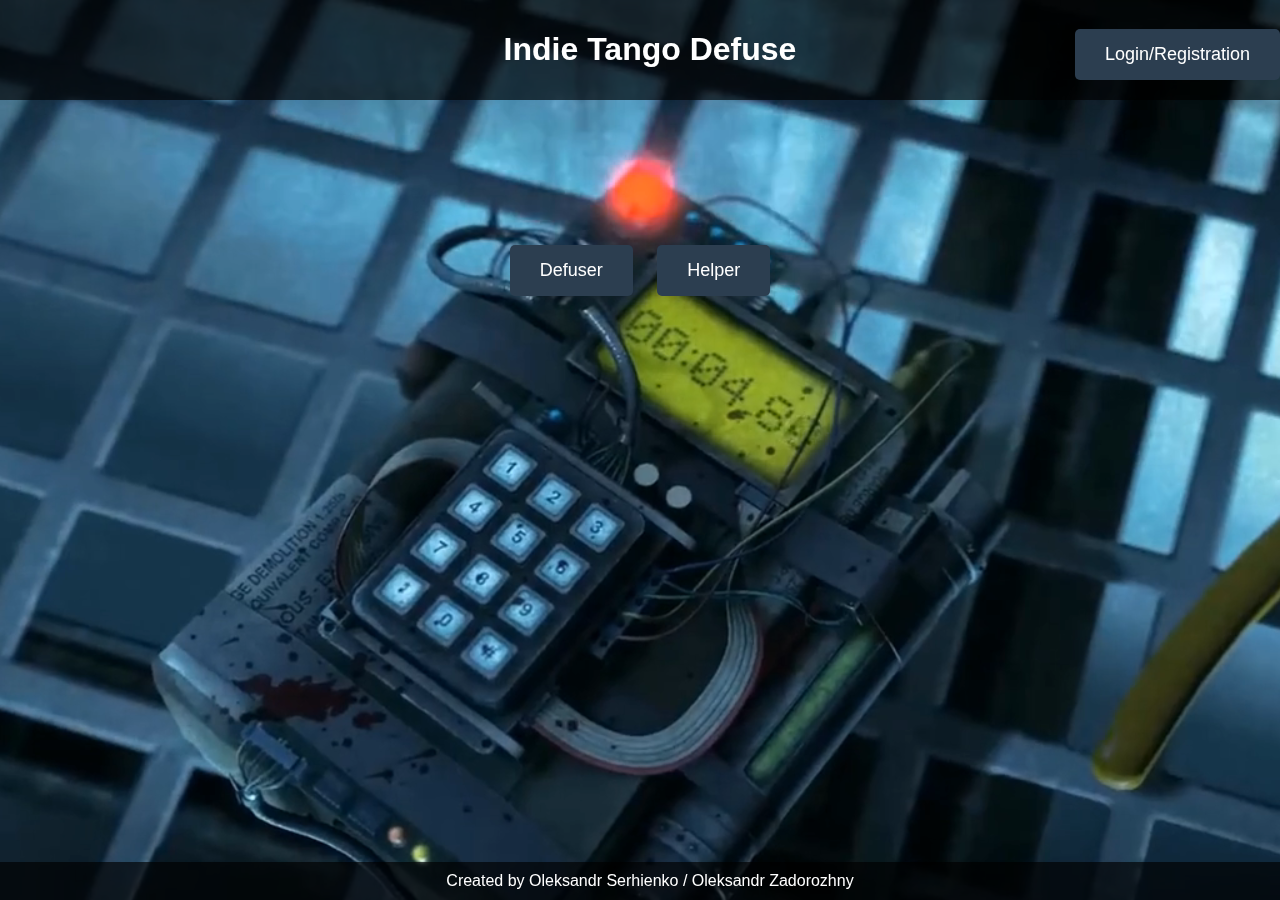
<file: index.html>
<!DOCTYPE html>
<html lang="en">

<head>
    <meta charset="UTF-8">
    <meta http-equiv="X-UA-Compatible" content="IE=edge">
    <meta name="viewport" content="width=device-width, initial-scale=1.0">
    <title>Indie Tango Defuse</title>
    <link rel="stylesheet" href="css/styles.css">
</head>

<body>

    <video autoplay muted loop id="videoBackground">
        <source src="res/defuse.mp4" type="video/mp4">
        Your browser does not support the video tag.
    </video>

    <header>
        <div class="invisible">Login/Registration</div>
        <h1>Indie Tango Defuse</h1>
        <button class="button" onclick="loginRegistration()">Login/Registration</button>
    </header>

    <main>
        <div>
            <button class="button" onclick="defuserClicked()">Defuser</button>
            <button class="button" onclick="openPopup()">Helper</button>
        </div>
        <div class="friends">
            <h3>Friends</h3>

        </div>
    </main>

    <footer>
        Created by Oleksandr Serhienko / Oleksandr Zadorozhny
    </footer>


    <div id="popup" class="popup">
        <p>Enter session:</p>
        <input type="text" id="inputField" onkeypress="checkEnter(event)">
        <button class="button" onclick="submitDate()">Submit</button>
        <button class="button" onclick="closePopup()">Close</button>
    </div>


    <script>
        var token;
        var allFriends;
        var onlineFriends;

        function loginRegistration() {
            // Handle log/reg button click event
            window.location.href = 'login.html';
            console.log("Login button clicked");
        }
        function defuserClicked() {
            // Handle defuser button click event
            window.location.href = 'defuser.html';
            console.log("Defuser button clicked");
        }

        function helperClicked() {
            // Handle helper button click event
            console.log("Helper button clicked");
            document.getElementById('popup').style.display = 'block';
            document.getElementById('inputField').focus();
        }

        function openPopup() {
            document.getElementById('popup').style.display = 'block';
            document.getElementById('inputField').focus();
        }

        function closePopup() {
            document.getElementById('popup').style.display = 'none';
        }

        function checkEnter(event) {
            if (event.key === 'Enter') {
                displayDate();
            }
        }

        function getFriends() {
            const url = 'https://indie-tango-defuse-backend-dep-b485d223046a.herokuapp.com/getInfo/getFriends';
            fetch(url, {
                method: 'GET',
                headers: {
                    'Content-Type': 'application/json',
                    'Authorization': 'Bearer ' + localStorage.getItem('token')
                }
            })
                .then(response => {
                    console.log("header");
                    console.log(localStorage.getItem('token'));

                    if (!response.ok) {
                        throw new Error('Network response was not ok');
                    }
                    return response.json();
                })
                .then(data => {
                    allFriends = data.allFriends;
                    onlineFriends = data.onlineFriends;
                    console.log(data.onlineFriends);
                    console.log(JSON.stringify(data.onlineFriends));
                    displayFriendsList();
                })
                .catch(error => console.error('Fetch error:', error));
        }

        function displayFriendsList() {
            var friendsDiv = document.querySelector('.friends');
            var friendsListHTML = '<h3>Friends</h3>';
            var friendsListHTML = '<form onsubmit=\"addFriends(event)\"><div><input type=\"email\" name=\"email\" placeholder=\"Add to friend\" required><button class = "add_to_f" type="submit">Add</button></form>';
            // Додаємо першу вкладку для всіх друзів
            friendsListHTML += '<div class="tabs">';
            friendsListHTML += '<div class="tab" onclick="switchTab(\'all\')">All Friends</div>';
            friendsListHTML += '<div class="tab" onclick="switchTab(\'online\')">Online Friends</div>';
            friendsListHTML += '</div>';

            // Додаємо контент для всіх друзів
            friendsListHTML += '<div class="tab-content allFriends" id="allFriends"><ul>';
            allFriends.forEach(function (friend) {
                friendsListHTML += '<li>' + friend + '</li>';
            });
            friendsListHTML += '</ul></div>';

            // Додаємо контент для онлайн друзів
            friendsListHTML += '<div class="tab-content onlineFriends" id="onlineFriends"><ul>';
            friendsListHTML += '<p>' + 'Click on a friend\'s login to join' + '</p>';

            for (const key in onlineFriends) {
                if (Object.hasOwnProperty.call(onlineFriends, key)) {
                    friendsListHTML += '<li onclick="displayDate(\'' + onlineFriends[key] + '\')" onmouseover="this.style.cursor=\'pointer\'" onmouseout="this.style.cursor=\'default\'">' + key + '</li>';
                }
            }
            friendsListHTML += '</ul></div>';

            friendsDiv.innerHTML = friendsListHTML;
        }

        function addFriends(event) {
            event.preventDefault();
            const url = 'https://indie-tango-defuse-backend-dep-b485d223046a.herokuapp.com/getInfo/addFriends';
            fetch(url, {
                method: 'GET',
                headers: {
                    'Content-Type': 'application/json',
                    'Authorization': 'Bearer ' + localStorage.getItem('token'),
                    'friend': event.target.email.value
                }
            })
                .then(response => {
                    if (!response.ok) {
                        throw new Error('Network response was not ok');
                    }
                    location.reload();
                    return response.json();
                })
                .then(data => {
                    
                })
                .catch(error => console.error('Fetch error:', error));
        }

        // Функція для перемикання вкладок
        function switchTab(tabName) {
            var tabs = document.querySelectorAll('.tab');
            var tabContents = document.querySelectorAll('.tab-content');
            tabs.forEach(function (tab) {
                tab.classList.remove('active');
            });
            tabContents.forEach(function (tabContent) {
                tabContent.style.display = 'none';
            });
            document.querySelector('.' + tabName + 'Friends').style.display = 'block';
            document.querySelector('.' + tabName).classList.add('active');
        }

        function submitDate() {
            var selectedDate = document.getElementById('inputField').value;
            window.location.href = 'helper.html?sessionCode=' + encodeURIComponent(selectedDate);
        }

        function displayDate(gameCode) {
            var selectedDate = document.getElementById('inputField').value;
            window.location.href = 'helper.html?sessionCode=' + encodeURIComponent(gameCode);
        }
        document.addEventListener('DOMContentLoaded', function () {
            var friendsDiv = document.querySelector('.friends');
            var headerDiv = document.querySelector('header div.invisible');
            var headerButton = document.querySelector('header button.button');
            if (localStorage.getItem('token') && localStorage.getItem('token') != "null") {
                token = 'Bearer ' + localStorage.getItem('token');
                headerDiv.textContent = "Logout";
                headerButton.textContent = "Logout";
            } else {
                headerDiv.textContent = "Login/Registration";
                headerButton.textContent = "Login/Registration";
                token = 'Bearer ' + 'eyJhbGciOiJIUzI1NiJ9.eyJzdWIiOiJnZ2dAYXNkYXNkIiwiaWF0IjoxNzA3NDI1ODM3LCJleHAiOjE3MDgwMzA2Mzd9.e8Cgjz4WAn2iwDVG1XjsXCr5CfRWT7hKNsrRuJ1farM';
                friendsDiv.classList.add('none');
            }

            getFriends();
        });
    </script>

</body>

</html>
</file>
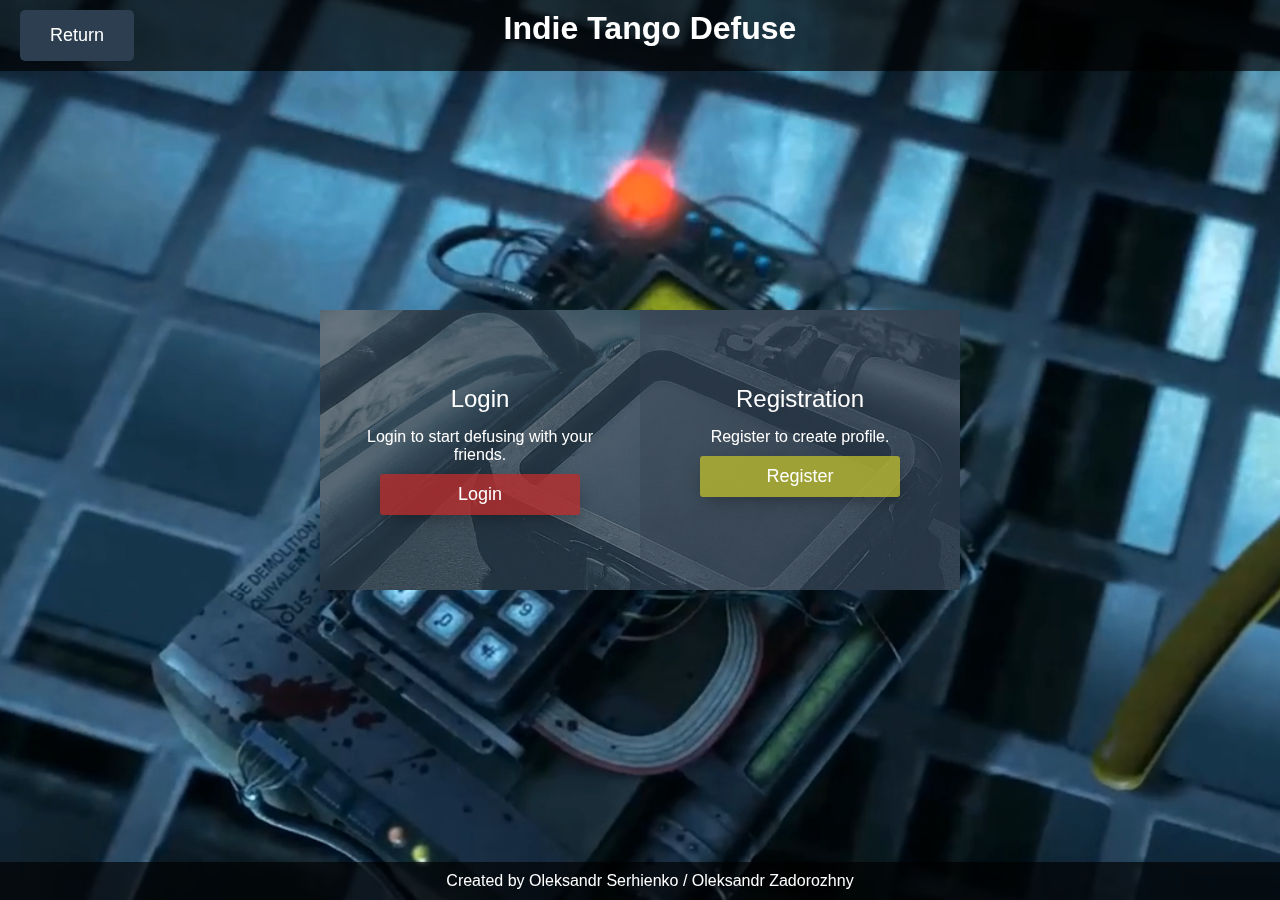
<file: login.html>
<!DOCTYPE html>
<html lang="en">

<head>
    <meta charset="UTF-8">
    <meta name="viewport" content="width=device-width, initial-scale=1.0">
    <title>Login Page</title>
    <link rel="stylesheet" href="css/login.css">
    <link rel="stylesheet"
        href="https://fonts.googleapis.com/css2?family=Material+Symbols+Outlined:opsz,wght,FILL,GRAD@24,400,0,0" />
</head>

<body>
    <video autoplay muted loop id="videoBackground">
        <source src="res/defuse.mp4" type="video/mp4">
        Your browser does not support the video tag.
    </video>


    <div class="cotn_principal">
        <div class="cont_centrar">
            <div class="cont_login">
                <div class="cont_info_log_sign_up">
                    <div class="col_md_login">
                        <div class="cont_ba_opcitiy">
                            <h2>Login</h2>
                            <p>Login to start defusing with your friends.</p>
                            <button class="btn_login" onclick="change_to_login()">Login</button>
                        </div>
                    </div>
                    <div class="col_md_sign_up">
                        <div class="cont_ba_opcitiy">
                            <h2>Registration</h2>
                            <p>Register to create profile.</p>
                            <button class="btn_sign_up" onclick="change_to_sign_up()">Register</button>
                        </div>
                    </div>
                </div>


                <div class="cont_back_info">
                    <div class="cont_img_back_grey">
                        <img src="/res/login_box.jpg" alt="" />
                    </div>

                </div>
                <div class="cont_forms">
                    <div class="cont_img_back_">
                        <img src="/res/login_box.jpg" alt="" />
                    </div>



                    <div class="cont_form_login">
                        <a href="#" onclick="hidden_login_and_sign_up()"><span
                                class="material-symbols-outlined">arrow_back</span></a>
                        <h2>Login</h2>
                        <form onsubmit="authenticate(event)">
                            <input type="email" name="email" placeholder="Email" />
                            <input type="password" name="password" placeholder="Password" />
                            <button class="btn_login" type="submit">Submit</button>
                        </form>
                    </div>

                    <div class="cont_form_sign_up">
                        <a href="#" onclick="hidden_login_and_sign_up()"><span
                                class="material-symbols-outlined">arrow_back</span></a>
                        <h2>Registration</h2>
                        <form onsubmit="register(event)">
                            <input type="email" name="email" placeholder="Email" />
                            <input type="text" name="UserName" placeholder="User" />
                            <input type="password" name="password" placeholder="Password" />
                            <input type="password" name="confirmPassword" placeholder="Confirm Password" />
                            <button class="btn_sign_up" type="submit">Submit</button>
                        </form>
                    </div>
                </div>
            </div>
        </div>
    </div>

    <header>
        <button onclick="Return()">Return</button>
        <h1>Indie Tango Defuse</h1>
        <div class="invisible">Return</div>
    </header>

    <footer>
        Created by Oleksandr Serhienko / Oleksandr Zadorozhny
    </footer>

    <!-- <h2>addFriends</h2>
    <form onsubmit="addFriends(event)">
        <div>
            <input type="email" name="email" required>
        </div>

        <button type="submit">Submit</button>
    </form>
    <button onclick="logOut()">LogOut</button> -->

</body>

</html>
<script src="./webSocketHelper.js"></script>
<script>
    function Return() {
        // Handle Return button click event
        window.location.href = 'index.html';
        console.log("Return button clicked");
    }
    function authenticate(event) {
        event.preventDefault(); // Щоб уникнути перезавантаження сторінки
        const url = 'https://indie-tango-defuse-backend-dep-b485d223046a.herokuapp.com/api/auth/authenticate';
        const formData = {
            email: event.target.email.value,
            password: event.target.password.value
        };
        fetch(url, {
            method: 'POST',
            headers: {
                'Content-Type': 'application/json'
            },
            body: JSON.stringify(formData)
        })
            .then(response => {
                if (!response.ok) {
                    throw new Error('Network response was not ok');
                }
                // console.log(response.json());
                return response.json();
            })
            .then(data => {
                localStorage.setItem('token', data.token);
                console.log("token saved");
                window.location.href = 'index.html';
            })
            .catch(error => console.error('Fetch error:', error));
    }

    function register(event) {
        event.preventDefault();
        const url = 'https://indie-tango-defuse-backend-dep-b485d223046a.herokuapp.com/api/auth/register';
        const formData = {
            email: event.target.email.value,
            password: event.target.password.value
        };
        fetch(url, {
            method: 'POST',
            headers: {
                'Content-Type': 'application/json'
            },
            body: JSON.stringify(formData)
        })
            .then(response => {
                if (!response.ok) {
                    throw new Error('Network response was not ok');
                }
                console.log(response.json());
                return response.json();
            })
            .then(data => {
                console.log("t     .then(data => {");
                localStorage.setItem('token', data.token);
                console.log("token saved");
                window.location.href = 'index.html';
            })
            .catch(error => console.error('Fetch error:', error));
    }

    function addFriends(event) {
        event.preventDefault();
        const url = 'https://indie-tango-defuse-backend-dep-b485d223046a.herokuapp.com/getInfo/addFriends';
        fetch(url, {
            method: 'GET',
            headers: {
                'Content-Type': 'application/json',
                'Authorization': 'Bearer ' + localStorage.getItem('token'),
                'friend': event.target.email.value
            }
        })
            .then(response => {
                if (!response.ok) {
                    throw new Error('Network response was not ok');
                }
                return response.json();
            })
            .then(data => {
                console.log("data:", data);
            })
            .catch(error => console.error('Fetch error:', error));
    }

    function logOut() {
        localStorage.setItem('token', null);
        event.preventDefault();
        const url = 'https://indie-tango-defuse-backend-dep-b485d223046a.herokuapp.com/api/auth/logout';
        fetch(url, {
            method: 'POST',
        });
    }




    const time_to_show_login = 400;
    const time_to_hidden_login = 200;

    function change_to_login() {
        document.querySelector('.cont_forms').className = "cont_forms cont_forms_active_login";
        document.querySelector('.cont_form_login').style.display = "block";
        document.querySelector('.cont_form_sign_up').style.opacity = "0";

        setTimeout(function () { document.querySelector('.cont_form_login').style.opacity = "1"; }, time_to_show_login);

        setTimeout(function () {
            document.querySelector('.cont_form_sign_up').style.display = "none";
        }, time_to_hidden_login);
    }

    const time_to_show_sign_up = 100;
    const time_to_hidden_sign_up = 400;

    function change_to_sign_up(at) {
        document.querySelector('.cont_forms').className = "cont_forms cont_forms_active_sign_up";
        document.querySelector('.cont_form_sign_up').style.display = "block";
        document.querySelector('.cont_form_login').style.opacity = "0";

        setTimeout(function () {
            document.querySelector('.cont_form_sign_up').style.opacity = "1";
        }, time_to_show_sign_up);

        setTimeout(function () {
            document.querySelector('.cont_form_login').style.display = "none";
        }, time_to_hidden_sign_up);
    }

    const time_to_hidden_all = 500;

    function hidden_login_and_sign_up() {

        document.querySelector('.cont_forms').className = "cont_forms";
        document.querySelector('.cont_form_sign_up').style.opacity = "0";
        document.querySelector('.cont_form_login').style.opacity = "0";

        setTimeout(function () {
            document.querySelector('.cont_form_sign_up').style.display = "none";
            document.querySelector('.cont_form_login').style.display = "none";
        }, time_to_hidden_all);
    }
    document.addEventListener('DOMContentLoaded', function () {
        logOut();
    });
</script>
</file>
<file: css/styles.css>
body {
    font-family: 'Arial', sans-serif;
    margin: 0;
    padding: 0;
    box-sizing: border-box;
    overflow: hidden; /* Prevents scrollbars from appearing when using video as background */
}

#videoBackground {
    position: fixed;
    top: 0;
    left: 0;
    width: 100%;
    height: 100%;
    object-fit: cover;
    z-index: -1; /* Place the video behind other content */
}

header {
    background-color: #000000a8;
    color: #fff;
    text-align: center;
    padding: 20px;
}

main {
    display: flex;
    justify-content: center;
    align-items: center;
    height: 60vh;
}

.button {
    padding: 15px 30px;
    font-size: 18px;
    margin: 0 10px;
    background-color: #2C3E50;
    color: #fff;
    border: none;
    border-radius: 5px;
    cursor: pointer;
}

.button:hover {
    background-color: #2c3e509f;
}

.add_to_f {
    background-color: #2C3E50;
    color: #fff;
    border: none;
    border-radius: 5px;
    cursor: pointer;
}

footer {
    background-color: #000000a8;
    color: #fff;
    text-align: center;
    padding: 10px;
    position: absolute;
    bottom: 0;
    width: 100%;
}


.popup {
    display: none;
    position: fixed;
    top: 50%;
    left: 50%;
    transform: translate(-50%, -50%);
    padding: 20px;
    background-color: #fff;
    border: 1px solid #ccc;
    box-shadow: 0 4px 8px rgba(0, 0, 0, 0.1);
    z-index: 1000;
  }


header {
    background-color: #000000a8;
    color: white;
    padding: 10px;
    text-align: center;
    position: fixed;
    width: 100%;
    top: 0;
    display: flex;
    justify-content: space-between;
    align-items: baseline;
}

.invisible {
    padding: 15px 30px;
    font-size: 18px;
    margin: 0 10px;
    color: #ffffff00;
    border: none;
    border-radius: 5px;
}

.friends {
    position: absolute;
    height: 70%;
    width: 20%;
    background-color: #2C3E50;
    position: absolute;
    top: 50%;
    transform: translateY(-50%);
    right: 0;
    color: #fff;
    border: none;
    border-radius: 5px;

  }

  .friends {
    position: absolute;
    height: 70%;
    width: 20%;
    background-color: #2C3E50;
    top: 50%;
    transform: translateY(-50%);
    right: 0;
    color: #fff;
    border: none;
    border-radius: 5px;
    padding: 5px;
  }

  .tabs {
    display: flex;
    margin-bottom: 10px;
}

.tab {
    margin-right: 10px;
    cursor: pointer;
}

.tab-content {
    display: none;
}

.tab-content.active {
    display: flex;
}

.none {
    display: none;
}
</file>
<file: css/login.css>
* {
    margin: 0px auto;
    padding: 0px;
    text-align: center;
    font-family: "Open Sans", sans-serif;
}

.cotn_principal {
    position: absolute;
    width: 100%;
    display: flex;
    height: 100%;

}

.cont_centrar {
    display: flex;
    align-self: center;
    width: 100%;
}

.cont_login {
    position: relative;
    width: 640px;
}

.cont_back_info {
    position: relative;
    float: left;
    width: 640px;
    height: 280px;
    overflow: hidden;
    background-color: #2c3e50;

}

.cont_forms {
    position: absolute;
    overflow: hidden;
    top: 0px;
    left: 0px;
    width: 320px;
    height: 280px;
    background-color: #2c3e50;
    -webkit-transition: all 0.5s;
    -moz-transition: all 0.5s;
    -ms-transition: all 0.5s;
    -o-transition: all 0.5s;
    transition: all 0.5s;
}

.cont_forms_active_login {
    box-shadow: 1px 10px 30px -10px rgba(0, 0, 0, 0.5);
    height: 420px;
    top: -60px;
    left: 0px;
    -webkit-transition: all 0.5s;
    -moz-transition: all 0.5s;
    -ms-transition: all 0.5s;
    -o-transition: all 0.5s;
    transition: all 0.5s;
}

.cont_forms_active_sign_up {
    box-shadow: 1px 10px 30px -10px rgba(0, 0, 0, 0.5);
    height: 420px;
    top: -60px;
    left: 320px;
    -webkit-transition: all 0.5s;
    -moz-transition: all 0.5s;
    -ms-transition: all 0.5s;
    -o-transition: all 0.5s;
    transition: all 0.5s;
}

.cont_img_back_grey {
    position: absolute;
    width: 950px;
    top: -80px;
    left: -116px;
}

.cont_img_back_grey>img {
    width: 100%;
    -webkit-filter: grayscale(100%);
    filter: grayscale(100%);
    opacity: 0.2;
    animation-name: animar_fondo;
    animation-duration: 20s;
    animation-timing-function: linear;
    animation-iteration-count: infinite;
    animation-direction: alternate;
}

.cont_img_back_ {
    position: absolute;
    width: 950px;
    top: -80px;
    left: -116px;
}

.cont_img_back_>img {
    width: 100%;
    opacity: 0.3;
    animation-name: animar_fondo;
    animation-duration: 20s;
    animation-timing-function: linear;
    animation-iteration-count: infinite;
    animation-direction: alternate;
}

.cont_forms_active_login>.cont_img_back_ {
    top: -20px;
    -webkit-transition: all 0.5s;
    -moz-transition: all 0.5s;
    -ms-transition: all 0.5s;
    -o-transition: all 0.5s;
    transition: all 0.5s;
}

.cont_forms_active_sign_up>.cont_img_back_ {
    top: -20px;
    left: -435px;
    -webkit-transition: all 0.5s;
    -moz-transition: all 0.5s;
    -ms-transition: all 0.5s;
    -o-transition: all 0.5s;
    transition: all 0.5s;
}

.cont_info_log_sign_up {
    position: absolute;
    width: 640px;
    height: 280px;
    top: 0px;
    z-index: 1;
}

.col_md_login {
    position: relative;
    float: left;
    width: 50%;
}

.col_md_login>h2 {
    font-weight: 400;
    margin-top: 70px;
    color: #757575;
}

.col_md_login>p {
    font-weight: 400;
    margin-top: 15px;
    width: 80%;
    color: #37474f;
}

.btn_login {
    background-color: #b92c2cc9;
    border: none;
    padding: 10px;
    width: 200px;
    border-radius: 3px;
    box-shadow: 1px 5px 20px -5px rgba(0, 0, 0, 0.4);
    color: #fff;
    margin-top: 10px;
    cursor: pointer;
}

.col_md_sign_up {
    position: relative;
    float: left;
    width: 50%;
}

.cont_ba_opcitiy>h2 {
    font-weight: 400;
    color: #fff;
}

.cont_ba_opcitiy>p {
    font-weight: 400;
    margin-top: 15px;
    color: #fff;
}

/* ----------------------------------
  background text    
  ------------------------------------
   */

body {
    font-family: 'Arial', sans-serif;
    margin: 0;
    padding: 0;
    box-sizing: border-box;
    overflow: hidden;
    /* Prevents scrollbars from appearing when using video as background */
}

#videoBackground {
    position: fixed;
    top: 0;
    left: 0;
    width: 100%;
    height: 100%;
    object-fit: cover;
    z-index: -1;
    /* Place the video behind other content */
}

header {
    background-color: #000000a8;
    color: #fff;
    text-align: center;
    padding: 20px;
}

main {
    display: flex;
    justify-content: center;
    align-items: center;
    height: 60vh;
}

button {
    padding: 15px 30px;
    font-size: 18px;
    margin: 0 10px;
    background-color: #2C3E50;
    color: #fff;
    border: none;
    border-radius: 5px;
    cursor: pointer;
}

button:hover {
    background-color: #2c3e509f;
}

footer {
    background-color: #000000a8;
    color: #fff;
    text-align: center;
    padding: 10px;
    position: absolute;
    bottom: 0;
    width: 100%;
}

.cont_ba_opcitiy {
    position: relative;
    width: 80%;
    border-radius: 3px;
    margin-top: 60px;
    padding: 15px 0px;
}

.btn_sign_up {
    background-color: #b9b92cc9;
    border: none;
    padding: 10px;
    width: 200px;
    border-radius: 3px;
    box-shadow: 1px 5px 20px -5px rgba(0, 0, 0, 0.4);
    color: #fff;
    margin-top: 10px;
    cursor: pointer;
}

.cont_forms_active_sign_up {
    z-index: 2;
}

@-webkit-keyframes animar_fondo {
    from {
        -webkit-transform: scale(1) translate(0px);
        -moz-transform: scale(1) translate(0px);
        -ms-transform: scale(1) translate(0px);
        -o-transform: scale(1) translate(0px);
        transform: scale(1) translate(0px);
    }

    to {
        -webkit-transform: scale(1.5) translate(50px);
        -moz-transform: scale(1.5) translate(50px);
        -ms-transform: scale(1.5) translate(50px);
        -o-transform: scale(1.5) translate(50px);
        transform: scale(1.5) translate(50px);
    }
}

@-o-keyframes identifier {
    from {
        -webkit-transform: scale(1);
        -moz-transform: scale(1);
        -ms-transform: scale(1);
        -o-transform: scale(1);
        transform: scale(1);
    }

    to {
        -webkit-transform: scale(1.5);
        -moz-transform: scale(1.5);
        -ms-transform: scale(1.5);
        -o-transform: scale(1.5);
        transform: scale(1.5);
    }
}

@-moz-keyframes identifier {
    from {
        -webkit-transform: scale(1);
        -moz-transform: scale(1);
        -ms-transform: scale(1);
        -o-transform: scale(1);
        transform: scale(1);
    }

    to {
        -webkit-transform: scale(1.5);
        -moz-transform: scale(1.5);
        -ms-transform: scale(1.5);
        -o-transform: scale(1.5);
        transform: scale(1.5);
    }
}

@keyframes identifier {
    from {
        -webkit-transform: scale(1);
        -moz-transform: scale(1);
        -ms-transform: scale(1);
        -o-transform: scale(1);
        transform: scale(1);
    }

    to {
        -webkit-transform: scale(1.5);
        -moz-transform: scale(1.5);
        -ms-transform: scale(1.5);
        -o-transform: scale(1.5);
        transform: scale(1.5);
    }
}

.cont_form_login {
    position: absolute;
    opacity: 0;
    display: none;
    width: 320px;
    -webkit-transition: all 0.5s;
    -moz-transition: all 0.5s;
    -ms-transition: all 0.5s;
    -o-transition: all 0.5s;
    transition: all 0.5s;
}

.cont_forms_active_login {
    z-index: 2;
}

.cont_form_sign_up {
    position: absolute;
    width: 320px;
    float: left;
    opacity: 0;
    display: none;
    -webkit-transition: all 0.5s;
    -moz-transition: all 0.5s;
    -ms-transition: all 0.5s;
    -o-transition: all 0.5s;
    transition: all 0.5s;
}

.cont_form_sign_up>input {
    text-align: left;
    padding: 15px 5px;
    margin-left: 10px;
    margin-top: 20px;
    width: 260px;
    border: none;
    color: #757575;
}

.cont_form_sign_up>h2 {
    margin-top: 50px;
    font-weight: 400;
    color: #ffffff;
}

.cont_form_login>input {
    padding: 15px 5px;
    margin-left: 10px;
    margin-top: 20px;
    width: 260px;
    border: none;
    text-align: left;
    color: #757575;
}

.cont_form_login>h2 {
    margin-top: 110px;
    font-weight: 400;
    color: #ffffff;
}

.cont_form_login>a,
.cont_form_sign_up>a {
    color: #757575;
    position: relative;
    float: left;
    margin: 10px;
    margin-left: 30px;
}

header {
    background-color: #000000a8;
    color: white;
    padding: 10px;
    text-align: center;
    position: fixed;
    width: 100%;
    top: 0;
    display: flex;
    justify-content: space-between;
}

.invisible {
    padding: 15px 30px;
    font-size: 18px;
    margin: 0 10px;
    color: #ffffff00;
    border: none;
    border-radius: 5px;
}
</file>
